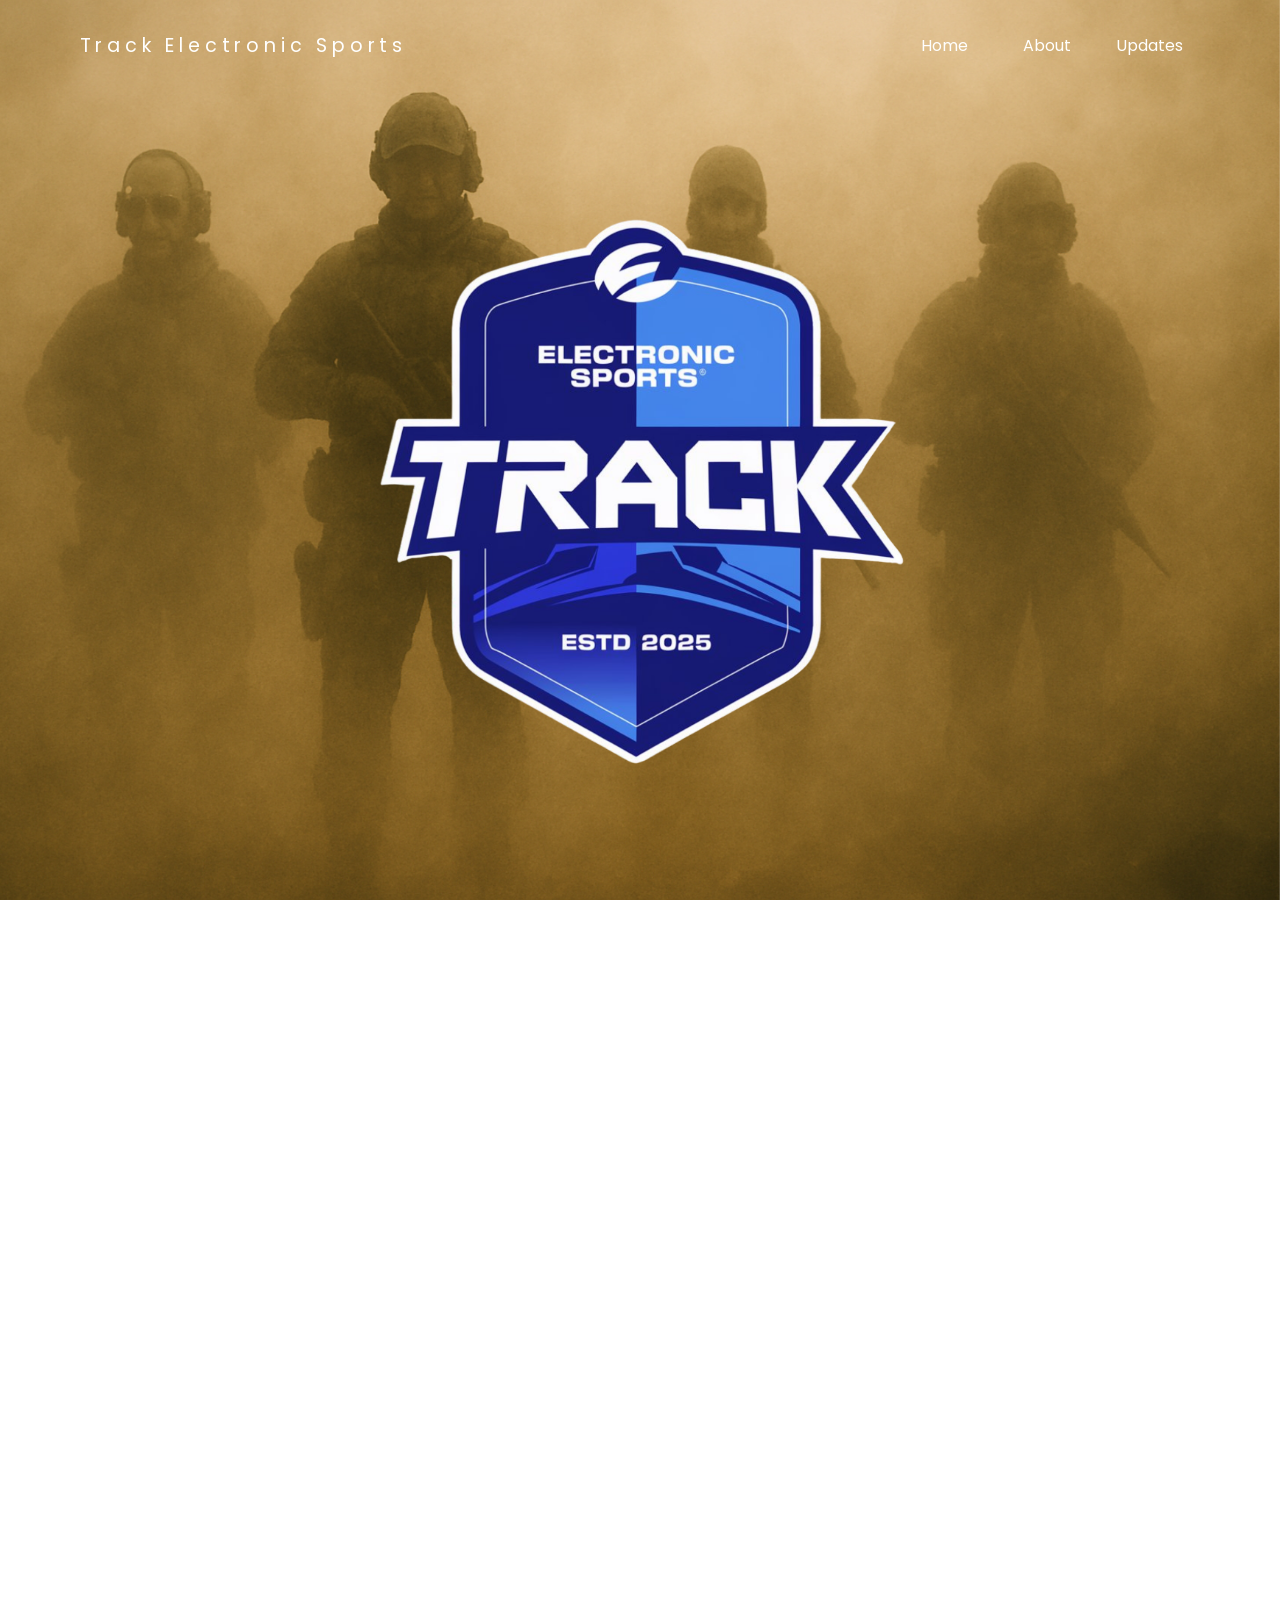
<file: index.html>
<!DOCTYPE html>
<html lang="en">
<head>
    <meta charset="UTF-8">
    <meta name="viewport" content="width=device-width, initial-scale=1.0">
    <title>Track Electronic Sports</title>
    <link rel="shortcut icon" href="asset/favicon-32x32.png" type="image/x-icon">
    <link rel="stylesheet" href="style/style.css">
    <link rel="preconnect" href="https://fonts.googleapis.com">
    <link rel="preconnect" href="https://fonts.gstatic.com" crossorigin>
    <link href="https://fonts.googleapis.com/css2?family=Inter:ital,opsz,wght@0,14..32,100..900;1,14..32,100..900&family=Poppins:ital,wght@0,100;0,200;0,300;0,400;0,500;0,600;0,700;0,800;0,900;1,100;1,200;1,300;1,400;1,500;1,600;1,700;1,800;1,900&display=swap" rel="stylesheet"><link rel="preconnect" href="https://fonts.googleapis.com">
    <link rel="preconnect" href="https://fonts.gstatic.com" crossorigin>
    <link href="https://fonts.googleapis.com/css2?family=Inter:ital,opsz,wght@0,14..32,100..900;1,14..32,100..900&family=Poppins:ital,wght@0,100;0,200;0,300;0,400;0,500;0,600;0,700;0,800;0,900;1,100;1,200;1,300;1,400;1,500;1,600;1,700;1,800;1,900&display=swap" rel="stylesheet">
</head>
<body>
    <nav id="nav">
        <main id="mainNav">
            <div id="navLogo">
                <p>Track Electronic Sports</p>
            </div>
            <div id="navMenu">
                <a href="">Home</a>
                <a href="">About</a>
                <a href="">Updates</a>
            </div>
        </main>
        <main id="imgNav">
            <div id="imgLogo">
                <img src="asset/logo.png" alt="">
            </div>
        </main>
    </nav>
    <section id="scroll">

    </section>



    <section id="bgImage">
        <img src="asset/bg-image.png" alt="">
    </section>

    <script src="script/script.js"></script>
</body>
</html>
</file>
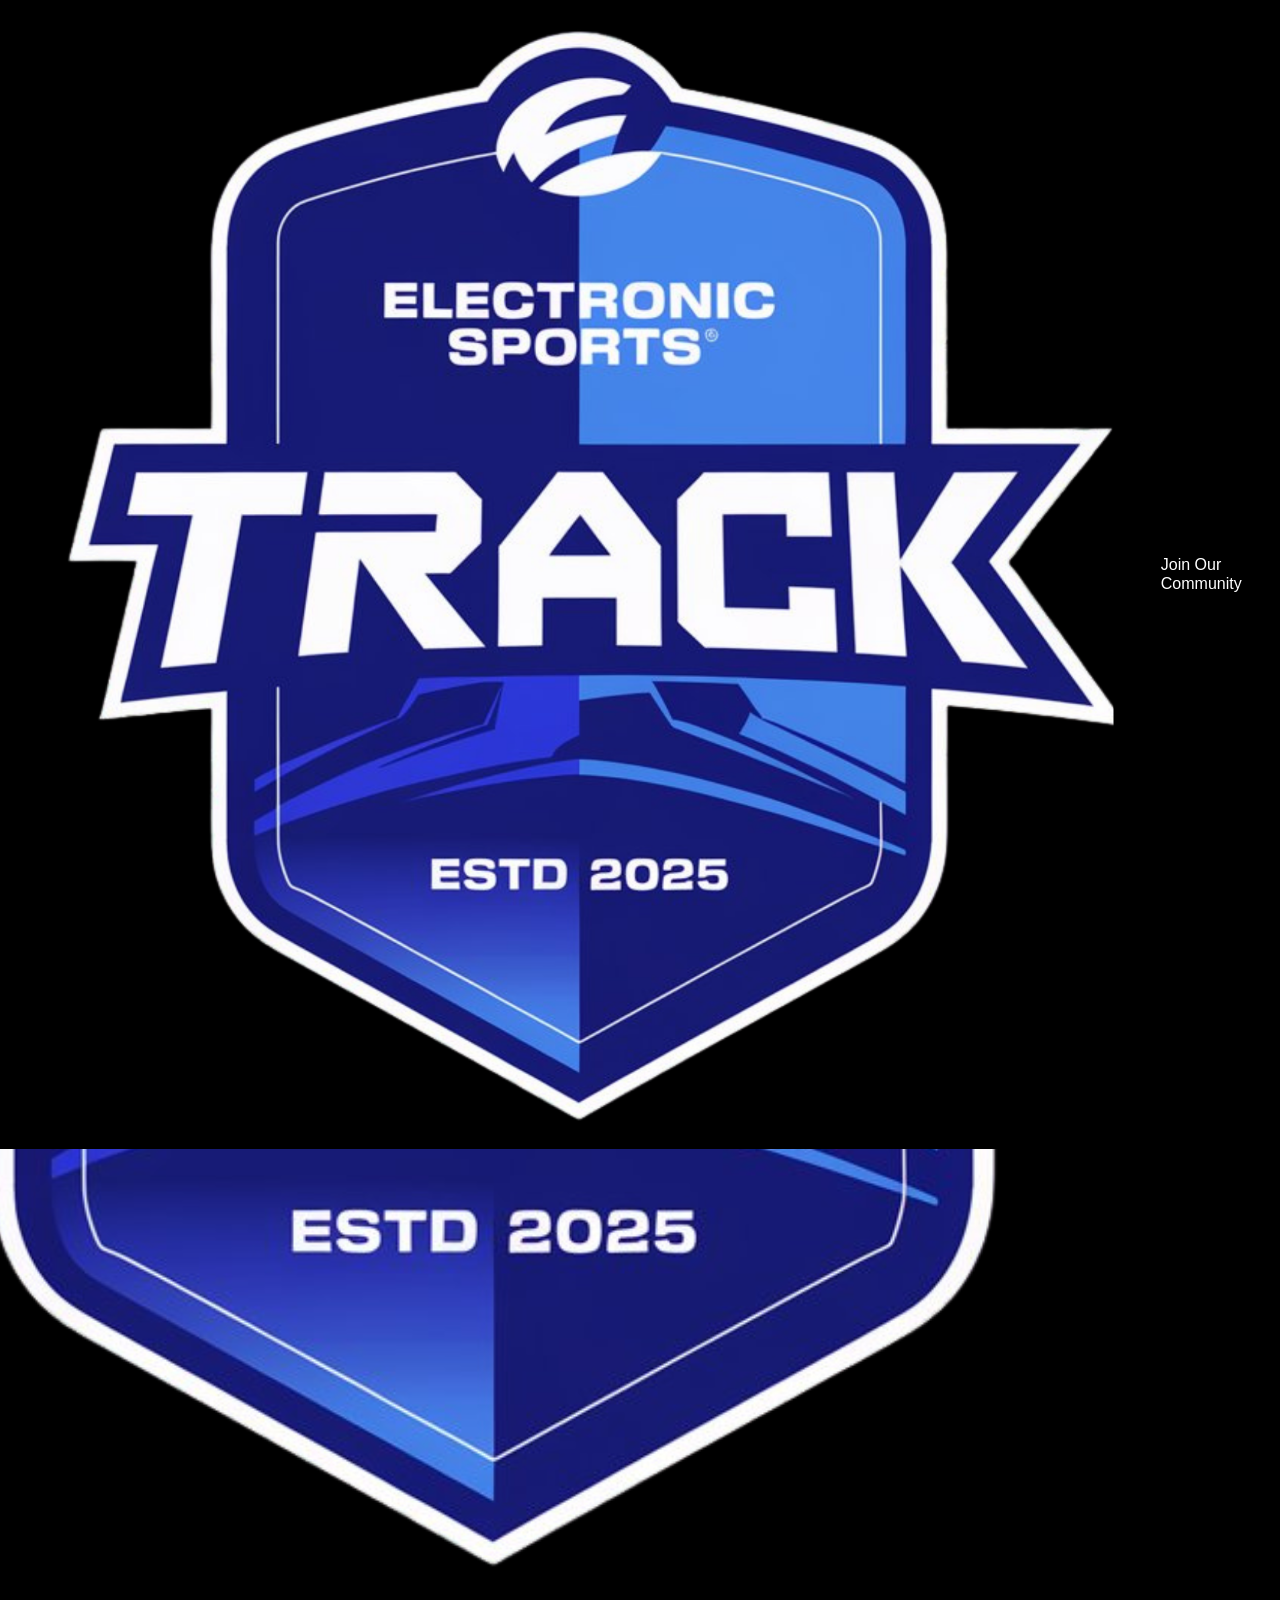
<file: about.html>
<!DOCTYPE html>
<html lang="en">
<head>
    <meta charset="UTF-8">
    <meta name="viewport" content="width=device-width, initial-scale=1.0">
    <!-- edit web tab -->
    <title>Track Electronic Sports</title>
    <link rel="shortcut icon" href="asset/fav.png" type="image/x-icon">
    <!-- Bootsrap -->
    <link href="https://cdn.jsdelivr.net/npm/bootstrap@5.3.3/dist/css/bootstrap.min.css" rel="stylesheet" integrity="sha384-QWTKZyjpPEjISv5WaRU9OFeRpok6YctnYmDr5pNlyT2bRjXh0JMhjY6hW+ALEwIH" crossorigin="anonymous">
    <!-- CSS -->
     <link rel="stylesheet" href="style/index.css">
    <!-- Fonts -->
    <link rel="stylesheet" href="https://fonts.googleapis.com/css?family=Sofia">
    <link rel="stylesheet" href="https://cdnjs.cloudflare.com/ajax/libs/font-awesome/6.7.2/css/all.min.css" integrity="sha512-Evv84Mr4kqVGRNSgIGL/F/aIDqQb7xQ2vcrdIwxfjThSH8CSR7PBEakCr51Ck+w+/U6swU2Im1vVX0SVk9ABhg==" crossorigin="anonymous" referrerpolicy="no-referrer" />
</head>
<body data-bs-theme="dark">
    <nav class="container-fluid bg-black tes-nav d-flex justify-content-center align-items-center fixed-top">
        <div id="logo" class="fav d-flex justify-content-center align-items-center">
            <img width="100%" height="100%" src="asset/fav.png" alt="">
        </div>
        <div class="join d-flex justify-content-center align-items-center">
            <h6 class="m-0">Join Our Community</h6>
        </div>    
    </nav>
    <section class="container-fluid d-flex justify-content-center align-items-center nav2">
        <div class="d-flex justify-content-center align-items-center nav2-ele">
            <a class="nav2-btn d-flex justify-content-center align-items-center" href="index.html">Home</a>
        </div>
        <div class="d-flex justify-content-center align-items-center nav2-ele">
            <a class="nav2-btn d-flex justify-content-center align-items-center" href="about.html">About</a>
        </div>
        <div class="d-flex justify-content-center align-items-center nav2-ele">
            <a class="nav2-btn d-flex justify-content-center align-items-center" href="rule.html">Rules</a>
        </div>
        <div class="d-flex justify-content-center align-items-center nav2-ele">
            <a class="nav2-btn d-flex justify-content-center align-items-center" href="activity.html">Activity</a>
        </div>
        <div class="d-flex justify-content-center align-items-center nav2-ele">
            <a class="nav2-btn d-flex justify-content-center align-items-center" href="events.html">Events</a>
        </div>
        <div class="d-flex justify-content-center align-items-center nav2-ele">
            <a class="nav2-btn d-flex justify-content-center align-items-center" href="contact.html">Contact</a>
        </div>
    </section>
    

    </section>
    <footer class="bg-black foo-sec d-flex justify-content-center align-items-center">
        <section class="foot-logo d-flex justify-content-center align-items-center">
            <img src="asset/fav.png" alt="">
        </section>
        <section class="soc-med d-flex justify-content-center align-items-center">
            <i class="fa-brands fa-facebook"></i>
            <i class="fa-brands fa-instagram"></i>
            <i class="fa-brands fa-youtube"></i>
        </section>
        <section class="soc-med d-flex justify-content-center align-items-center">
            <p class="m-0">official.trackesports@gmail.com</p>
        </section>
    </footer>





    <!-- Bootstrap -->
    <script src="https://cdn.jsdelivr.net/npm/bootstrap@5.3.3/dist/js/bootstrap.bundle.min.js" integrity="sha384-YvpcrYf0tY3lHB60NNkmXc5s9fDVZLESaAA55NDzOxhy9GkcIdslK1eN7N6jIeHz" crossorigin="anonymous"></script>
    <!-- JS -->
     <script src="script/index.js"></script>
</body>
</html>
</file>
<file: style/style.css>
body{
    margin: 0;
    font-family: Poppins, Arial, Helvetica, sans-serif;
    scroll-behavior: smooth;
    overflow-x: hidden;
}
#bgImage{
    width: 100vw;
    height: 100vh;
    position: fixed;
    top: 0;
    left: 0;
    z-index: -1;
}
#bgImage img{
    width: 100%;
    height: 100%;
    object-fit: cover;
    object-position: center;
}
#nav{
    position: fixed;
    top: 0;
    left: 0;
    width: 100vw;
    height: 100vh;
    display: flex;
    justify-content: center;
    align-items: center;
    flex-direction: column;
    z-index: 100;
    background-color: transparent;
}
#navLogo{
    text-align: center;
    display: flex;
    justify-content: center;
    align-items: center;
    margin-right: 38vw;
}
#navLogo p{
    text-align: center;
    color: #fffffe;
    font-size: 1.2rem;
    letter-spacing: 0.3rem;
}
#navMenu{
    display: flex;
    justify-content: center;
    align-items: center;
    flex-direction: row;
}
#navMenu a{
    display: flex;
    justify-content: center;
    align-items: center;
    text-decoration: none;
    text-align: center;
    font-size: 1rem;
    color: #fffffe;
    width: 8vw;
    height: 100%;
}
#imgNav{
    width: 100vw;
    height: 90vh;
    display: flex;
    justify-content: center;
    align-items: center;
}
#imgNav img{
    width: 45vw;
}
#mainNav{
    width: 100vw;
    height: 10vh;
    display: flex;
    justify-content: center;
    align-items: center;
    flex-direction: row;
}
#scroll{
    width: 100vw;
    height: 1000vh;
}





@media (max-width:1500px) {
    #navLogo p{
        text-align: center;
        color: #fffffe;
        font-size: 1.2rem;
        letter-spacing: 0.3rem;
    }
    #navMenu a{
        display: flex;
        justify-content: center;
        align-items: center;
        text-decoration: none;
        text-align: center;
        font-size: 1rem;
        color: #fffffe;
        width: 8vw;
        height: 100%;
    }
}
@media (max-width:1500px) {
    #navLogo p{
        text-align: center;
        color: #fffffe;
        font-size: 1.2rem;
        letter-spacing: 0.3rem;
    }
    #navMenu a{
        display: flex;
        justify-content: center;
        align-items: center;
        text-decoration: none;
        text-align: center;
        font-size: 1rem;
        color: #fffffe;
        width: 8vw;
        height: 100%;
    }
}
@media (max-width:1000px) {
    #navLogo p{
        text-align: center;
        color: #fffffe;
        font-size: 0.9rem;
        letter-spacing: 0.2rem;
    }
    #navMenu a{
        display: flex;
        justify-content: center;
        align-items: center;
        text-decoration: none;
        text-align: center;
        font-size: 0.6rem;
        color: #fffffe;
        width: 8vw;
        height: 100%;
    }
}
@media (max-width:700px) {
    #navLogo p{
        text-align: center;
        color: #fffffe;
        font-size: 0.6rem;
        letter-spacing: 0.15rem;
    }
    #navMenu a{
        display: flex;
        justify-content: center;
        align-items: center;
        text-decoration: none;
        text-align: center;
        font-size: 0.45rem;
        color: #fffffe;
        width: 8vw;
        height: 100%;
    }
}
@media (max-width:500px) {
    #navLogo p{
        text-align: center;
        color: #fffffe;
        font-size: 0.4rem;
        letter-spacing: 0.1rem;
    }
    #navMenu a{
        display: flex;
        justify-content: center;
        align-items: center;
        text-decoration: none;
        text-align: center;
        font-size: 0.35rem;
        color: #fffffe;
        width: 8vw;
        height: 100%;
    }
}
@media (max-width:300px) {
    #navLogo p{
        text-align: center;
        color: #fffffe;
        font-size: 0.2rem;
        letter-spacing: 0.1rem;
    }
    #navMenu a{
        display: flex;
        justify-content: center;
        align-items: center;
        text-decoration: none;
        text-align: center;
        font-size: 0.2rem;
        color: #fffffe;
        width: 8vw;
        height: 100%;
    }
}
@media (max-width:200px) {
    #navLogo p{
        text-align: center;
        color: #fffffe;
        font-size: 0.2rem;
        letter-spacing: 0.1rem;
    }
    #navMenu a{
        display: flex;
        justify-content: center;
        align-items: center;
        text-decoration: none;
        text-align: center;
        font-size: 0.2rem;
        color: #fffffe;
        width: 8vw;
        height: 100%;
    }
}
@media (max-width:100px) {
    #navLogo p{
        text-align: center;
        color: #fffffe;
        font-size: 0.1rem;
        letter-spacing: 0.1rem;
    }
    #navMenu a{
        display: flex;
        justify-content: center;
        align-items: center;
        text-decoration: none;
        text-align: center;
        font-size: 0.1rem;
        color: #fffffe;
        width: 8vw;
        height: 100%;
    }
}
</file>
<file: style/index.css>
/* Reset + Base Styles */
* {
    margin: 0;
    padding: 0;
    box-sizing: border-box;
  }
  body {
    font-family: 'Segoe UI', Tahoma, Geneva, Verdana, sans-serif;
    background-color: #000;
    color: #fff;
    line-height: 1.6;
  }
  
  /* Theme Colors */
  :root {
    --primary: #111;  /* Navy Blue */
    --secondary: blue; /* Blue */
    --accent: #111;       /* Blackish */
  }
  
  /* Header */
  header {
    background-color: var(--primary);
    padding: 1rem 2rem;
    display: flex;
    justify-content: space-between;
    align-items: center;
    position: sticky;
    top: 0;
    z-index: 1000;
  }
  .logo {
    font-size: 1.5rem;
    font-weight: bold;
    color: #0a43de;
    text-shadow: 0 0 10px #0a43de;
  }
  .nav-links {
    display: flex;
    list-style: none;
    gap: 2rem;
  }
  .nav-links a {
    color: white;
    text-decoration: none;
    transition: color 0.3s;
  }
  .nav-links a:hover {
    color: #0a43de;
  }
  .menu-toggle {
    display: none;
    font-size: 1.8rem;
    color: white;
    cursor: pointer;
  }
  
  /* Hero Section */
  .hero {
    background: linear-gradient(rgba(0, 0, 0, 0.7), rgba(0, 0, 50, 0.7)),
                url('../asset/ChatGPT\ Image\ Apr\ 5\,\ 2025\,\ 07_19_29\ AM.png') center/cover no-repeat;
    height: 90vh;
    display: flex;
    align-items: center;
    justify-content: center;
    text-align: center;
  }
  .hero-content {
    max-width: 700px;
    display: flex;
    flex-direction: column;
    gap: 3rem;
  }
  .hero-content img{
    width: 15rem;
  }
  .hero h1 {
    font-size: 3rem;
    color: #0a43de;
    text-shadow: 0 0 15px #0a43de;
  }
  .hero p {
    margin: 1rem 0;
  }
  .cta-button {
    padding: 0.8rem 2rem;
    background-color: var(--secondary);
    border: none;
    color: white;
    font-size: 1rem;
    text-decoration: none;
    border-radius: 5px;
    transition: background 0.3s;
  }
  .cta-button:hover {
    background-color: #0a43de;
    color: #000;
  }
  
  /* Sections */
  .section {
    padding: 4rem 2rem;
    text-align: center;
  }
  .section h2 {
    font-size: 2rem;
    margin-bottom: 1rem;
    color: #0a43de;
  }
  .section h3 {
    font-size: 1.5rem;
    margin-bottom: 1rem;
    color: #fffffe;
  }
  .section a{
    padding: 0.8rem 2rem;
    background-color: var(--secondary);
    border: none;
    color: white;
    font-size: 1rem;
    text-decoration: none;
    border-radius: 5px;
    transition: background 0.3s;
  }
  .section a:hover{
    background-color: #0a43de;
    color: #000;
  }
  .dark-section {
    background-color: #111;
  }
  .events-list {
    list-style: none;
    padding: 0;
  }
  .events-list li {
    margin: 0.5rem 0;
  }
  
  /* Contact Form */
  .contact-form {
    max-width: 600px;
    margin: 0 auto;
    display: flex;
    flex-direction: column;
    gap: 1rem;
  }
  .contact-form input,
  .contact-form textarea {
    padding: 0.8rem;
    border: none;
    border-radius: 5px;
    font-size: 1rem;
  }
  .contact-form button {
    padding: 0.8rem;
    background-color: var(--secondary);
    color: white;
    border: none;
    cursor: pointer;
  }
  .contact-form button:hover {
    background-color: #0a43de;
    color: #000;
  }
  
  /* Footer */
  footer {
    background-color: var(--accent);
    text-align: center;
    padding: 1rem;
    color: #888;
  }
  
  /* Responsive */
  @media (max-width: 768px) {
    .nav-links {
      display: none;
      flex-direction: column;
      gap: 1rem;
      background-color: var(--primary);
      position: absolute;
      top: 70px;
      right: 20px;
      padding: 1rem;
      border-radius: 8px;
    }
    .nav-links.active {
      display: flex;
    }
    .menu-toggle {
      display: block;
    }
  }
</file>
